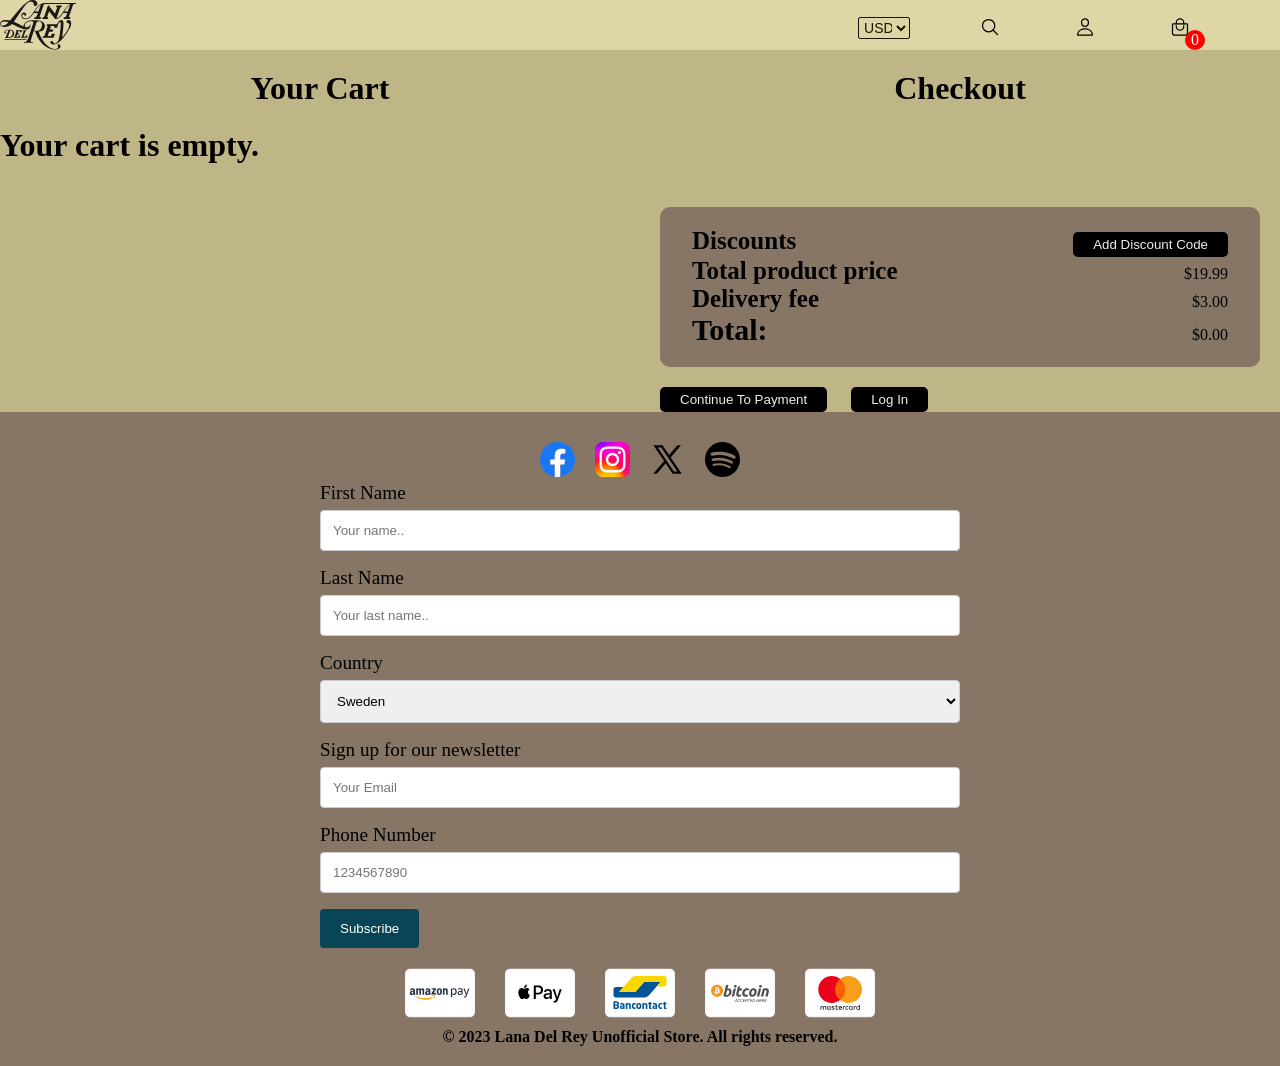
<file: cart.html>
<!doctype html>
<html lang="en">
  <head>
    <meta charset="UTF-8" />
    <meta name="viewport" content="width=device-width, initial-scale=1.0" />
    <title>Lana Del Rey Unofficial Stor</title>
    <link rel="stylesheet" href="css/general.css" />
    <link rel="stylesheet" href="css/cart.css" />
  </head>
  <body>
    <header>
      <nav class="menu">
        <a href="index.html"
          ><img src="images/Logo.svg" alt="Home" class="headerimg"
        /></a>
        <ul class="menu-buttons">
          <li class="menu-item">
            <select name="currency" id="currency-select">
              <option value="USD">USD</option>
              <option value="EUR">EUR</option>
              <option value="GBP">GBP</option>
            </select>
          </li>
          <li class="menu-item">
            <img src="images/icons/Search-outline.svg" alt="search" />
          </li>
          <li class="menu-item">
            <a href="account.html"
              ><img src="images/icons/person-outline.svg" alt="account"
            /></a>
          </li>
          <li class="menu-item">
            <img
              src="images/icons/bag-handle-outline.svg"
              alt="cart"
              class="icon_cart"
            />
            <span>0</span>
          </li>
        </ul>
      </nav>
    </header>
    <main>
      <div class="cartTab">
        <h1>Shopping Cart</h1>
        <div class="ListCart"></div>
        <div class="btn">
          <button class="close">Close</button>
          <button class="checkout">Check Out</button>
        </div>
      </div>
      <div class="CartContainer">
        <h1>Your Cart</h1>
        <div class="CartItemList"></div>
      </div>
      <div class="CheckoutContainer">
        <h1>Checkout</h1>
        <div class="CheckoutWindow">
          <ul>
            <li>
              <h2>Discounts</h2>
              <button>Add Discount Code</button>
            </li>
            <li>
              <h3>Total product price</h3>
              <span>$19.99</span>
            </li>
            <li>
              <h4>Delivery fee</h4>
              <span>$3.00</span>
            </li>
            <li>
              <h5>Total:</h5>
              <span class="total-price">$0.00</span>
            </li>
          </ul>
          <div class="CheckoutButtons">
            <button>Continue To Payment</button>
            <button>Log In</button>
          </div>
        </div>
      </div>
    </main>
    <footer>
      <!--Sociala medier-->
      <div class="socialmedia">
        <a href="https://www.facebook.com/lanadelrey"
          ><img src="images/icons/socialmedia/Facebook_icon.svg" alt="Facebook"
        /></a>
        <a href="https://www.instagram.com/lanadelrey/"
          ><img
            src="images/icons/socialmedia/Instagram_icon.svg"
            alt="Instagram"
        /></a>
        <a href="https://twitter.com/LanaDelRey"
          ><img src="images/icons/socialmedia/X_icon.svg" alt="X"
        /></a>
        <a href="https://open.spotify.com/artist/00FQb4jTyendYWaN8pK0wa"
          ><img src="images/icons/socialmedia/Spotify_icon.svg" alt="Spotify"
        /></a>
      </div>
      <!--Kontaktformulär-->
      <section class="newsletter_form">
        <form action="">
          <label for="fname">First Name</label>

          <input
            type="text"
            id="fname"
            name="firstname"
            placeholder="Your name.."
          />

          <label for="lname">Last Name</label>
          <input
            type="text"
            id="lname"
            name="lastname"
            placeholder="Your last name.."
          />

          <label for="country">Country</label>
          <select name="country" id="country">
            <option value="sweden">Sweden</option>
            <option value="uk">United Kingdom</option>
            <option value="us">United States</option>
            <option value="germany">Germany</option>
            <option value="japan">Japan</option>
          </select>

          <label for="email">Sign up for our newsletter</label>
          <input
            type="email"
            id="email"
            name="email"
            placeholder="Your Email"
          />

          <label for="phonenumber">Phone Number</label>
          <input
            type="tel"
            name="phonenumber"
            id="phonenumber"
            placeholder="1234567890"
          />

          <input type="submit" value="Subscribe" />
        </form>
      </section>
      <div class="paymentmethods">
        <img
          src="images/icons/payment/amazon-pay-svgrepo-com.svg"
          alt="Amazon Pay"
        />
        <img
          src="images/icons/payment/apple-pay-svgrepo-com.svg"
          alt="Apple Pay"
        />
        <img
          src="images/icons/payment/bancontact-svgrepo-com.svg"
          alt="Bancontact"
        />
        <img src="images/icons/payment/bitcoin-svgrepo-com.svg" alt="Bitcoin" />
        <img
          src="images/icons/payment/mastercard-full-svgrepo-com.svg"
          alt="Mastercard"
        />
      </div>
      <h2>&copy; 2023 Lana Del Rey Unofficial Store. All rights reserved.</h2>
    </footer>
    <script src="jscript/cart.js"></script>
    <script src="jscript/app.js" defer></script>
  </body>
</html>
</file>
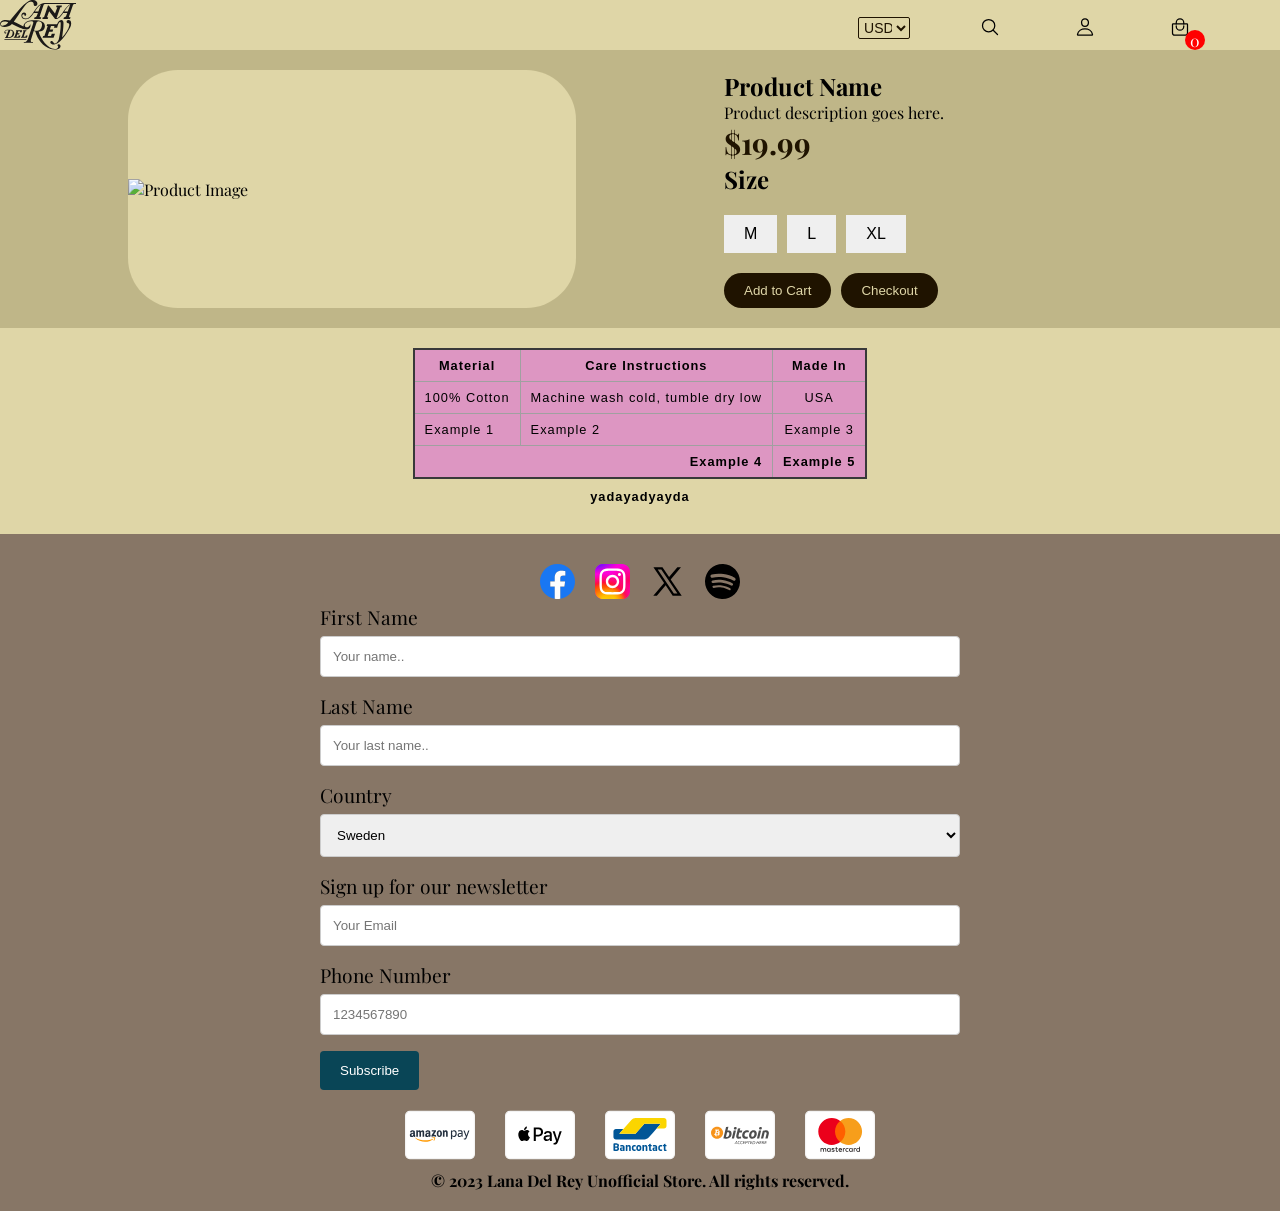
<file: product.html>
<!doctype html>
<html lang="en">
  <head>
    <meta charset="UTF-8" />
    <meta name="viewport" content="width=device-width, initial-scale=1.0" />
    <title>Lana Del Rey Unofficial Store</title>
    <link rel="stylesheet" href="/css/product.css" />
    <link rel="stylesheet" href="/css/general.css" />
    <style>
      @import url("https://fonts.googleapis.com/css2?family=Bebas+Neue&family=Caveat:wght@400..700&family=Playfair+Display:ital,wght@0,400..900;1,400..900&family=Protest+Guerrilla&family=SUSE+Mono:ital,wght@0,100..800;1,100..800&display=swap");
    </style>
  </head>
  <body>
    <header>
      <nav class="menu">
        <a href="index.html"
          ><img src="images/Logo.svg" alt="Home" class="headerimg"
        /></a>
        <ul class="menu-buttons">
          <li class="menu-item">
            <select name="currency" id="currency-select">
              <option value="USD">USD</option>
              <option value="EUR">EUR</option>
              <option value="GBP">GBP</option>
            </select>
          </li>
          <li class="menu-item">
            <img src="/images/icons/Search-outline.svg" alt="search" />
          </li>
          <li class="menu-item">
            <a href="account.html"
              ><img src="/images/icons/person-outline.svg" alt="account"
            /></a>
          </li>
          <li class="menu-item">
            <img
              src="/images/icons/bag-handle-outline.svg"
              alt="cart"
              class="icon_cart"
            />
            <span>0</span>
          </li>
        </ul>
      </nav>
    </header>
    <main>
      <section class="product_ratio">
        <img alt="Product Image" class="product_image" />
      </section>
      <section id="product_info">
        <h1>Product Name</h1>
        <p>Product description goes here.</p>
        <span class="price">$19.99</span>
        <h2>Size</h2>
        <ul class="product_size_buttons">
          <li><button class="size-button">M</button></li>
          <li><button class="size-button">L</button></li>
          <li><button class="size-button">XL</button></li>
        </ul>
        <div class="NavButtons">
          <button id="addtocart" onclick="addToCart()">Add to Cart</button>
          <button id="Checkout">Checkout</button>
        </div>
      </section>
      <section class="product_details">
        <table>
          <caption>
            yadayadyayda
          </caption>
          <thead>
            <tr>
              <th>Material</th>
              <th>Care Instructions</th>
              <th>Made In</th>
            </tr>
          </thead>
          <tbody>
            <tr>
              <td>100% Cotton</td>
              <td>Machine wash cold, tumble dry low</td>
              <td>USA</td>
            </tr>
            <tr>
              <td>Example 1</td>
              <td>Example 2</td>
              <td>Example 3</td>
            </tr>
          </tbody>
          <tfoot>
            <tr>
              <th scope="row" colspan="2">Example 4</th>
              <td>Example 5</td>
            </tr>
          </tfoot>
        </table>
      </section>
      <div class="cartTab">
        <h1>Shopping Cart</h1>
        <div class="ListCart"></div>
        <div class="btn">
          <button class="close">Close</button>
          <button class="checkout">Check Out</button>
        </div>
      </div>
    </main>
    <footer>
      <!--Sociala medier-->
      <div class="socialmedia">
        <a href="https://www.facebook.com/lanadelrey"
          ><img src="images/icons/socialmedia/Facebook_icon.svg" alt="Facebook"
        /></a>
        <a href="https://www.instagram.com/lanadelrey/"
          ><img
            src="images/icons/socialmedia/Instagram_icon.svg"
            alt="Instagram"
        /></a>
        <a href="https://twitter.com/LanaDelRey"
          ><img src="images/icons/socialmedia/X_icon.svg" alt="X"
        /></a>
        <a href="https://open.spotify.com/artist/00FQb4jTyendYWaN8pK0wa"
          ><img src="images/icons/socialmedia/Spotify_icon.svg" alt="Spotify"
        /></a>
      </div>
      <!--Kontaktformulär-->
      <section class="newsletter_form">
        <form>
          <label for="fname">First Name</label>

          <input
            type="text"
            id="fname"
            name="firstname"
            placeholder="Your name.."
          />

          <label for="lname">Last Name</label>
          <input
            type="text"
            id="lname"
            name="lastname"
            placeholder="Your last name.."
          />

          <label for="country">Country</label>
          <select name="country" id="country">
            <option value="sweden">Sweden</option>
            <option value="uk">United Kingdom</option>
            <option value="us">United States</option>
            <option value="germany">Germany</option>
            <option value="japan">Japan</option>
          </select>

          <label for="email">Sign up for our newsletter</label>
          <input type="email" id="email" placeholder="Your Email" />

          <label for="phonenumber">Phone Number</label>
          <input
            type="tel"
            name="phonenumber"
            id="phonenumber"
            placeholder="1234567890"
          />

          <input type="submit" value="Subscribe" />
        </form>
      </section>
      <div class="paymentmethods">
        <img
          src="images/icons/payment/amazon-pay-svgrepo-com.svg"
          alt="Amazon Pay"
        />
        <img
          src="images/icons/payment/apple-pay-svgrepo-com.svg"
          alt="Apple Pay"
        />
        <img
          src="images/icons/payment/bancontact-svgrepo-com.svg"
          alt="Bancontact"
        />
        <img src="images/icons/payment/bitcoin-svgrepo-com.svg" alt="Bitcoin" />
        <img
          src="images/icons/payment/mastercard-full-svgrepo-com.svg"
          alt="Mastercard"
        />
      </div>
      <h2>&copy; 2023 Lana Del Rey Unofficial Store. All rights reserved.</h2>
    </footer>
    <script src="/jscript/currency.js"></script>
    <!--<script src="/jscript/buttonselected.js"></script>-->
    <script src="/jscript/product.js"></script>
    <script src="/jscript/app.js" defer></script>
  </body>
</html>
</file>
<file: css/general.css>
* {
  margin: 0;
  padding: 0;
  box-sizing: border-box;
}

body {
  font-family: "Playfair Display", serif;
  display: flex;
  flex-direction: column;
}

body::-webkit-scrollbar {
  display: none;
}

a {
  text-decoration: none;
}

ul {
  list-style-type: none;
}

header {
  position: absolute;
  top: 0;
  left: 0;
  background-color: #dfd6a7;
  width: 100%;
  max-height: 50px;
}

.menu {
  position: relative;
  max-height: 50px;
  display: flex;
  justify-content: space-between;
  flex-direction: row;
}

.menu-buttons {
  display: flex;
  flex-direction: row;
  margin: 0;
  padding: 15px;
  align-items: baseline;
}

.menu-item {
  padding-right: 70px;
}

.menu-item img:hover {
  transform: scale(1.1);
  transition: transform 0.3s ease;
}

#currency-select {
  position: relative;
  top: -4px;
  padding: 2%;
  border: 1px solid #1f1300;
  border-radius: 2px;
  background-color: #dfd6a7;
  color: #1f1300;
  font-size: 14px;
  cursor: pointer;
}

.menu-item img {
  width: 20px;
  height: 20px;
  margin-right: 5px;
}

.menu-item span {
  display: flex;
  width: 20px;
  height: 20px;
  background-color: red;
  justify-content: center;
  align-items: center;
  color: #fff;
  border-radius: 50%;
  position: absolute;
  top: 30px;
  right: 75px;
}

.headerimg {
  height: 50px;
}

footer {
  background-color: #877666;
  width: 100%;
  display: flex;
  flex-direction: column;
  font-size: larger;
  padding: 20px 0;
  align-items: center;
}

footer h2 {
  font-size: 16px;
}

.socialmedia {
  display: flex;
  flex-direction: row;
  justify-content: center;
  align-items: center;
  margin-top: 10px;
}

.socialmedia img {
  width: 35px;
  height: 35px;
  margin: 0 10px;
}

.socialmedia img:hover {
  transform: scale(1.1);
  transition: transform 0.3s ease;
}

.newsletter_form {
  width: 50%;
  display: flex;
  flex-direction: column;
  align-items: center;
}

input[type="text"],
input[type="email"],
input[type="tel"],
select,
textarea {
  width: 100%;
  padding: 12px;
  border: 1px solid #ccc;
  border-radius: 4px;
  box-sizing: border-box;
  margin-top: 6px;
  margin-bottom: 16px;
  resize: vertical;
}

input[type="submit"] {
  background-color: #094556;
  color: white;
  padding: 12px 20px;
  border: none;
  border-radius: 4px;
  cursor: pointer;
}

input[type="submit"]:hover {
  background-color: #138eb0;
}

.paymentmethods {
  display: flex;
  flex-direction: row;
  justify-content: right;
  align-items: center;
  margin-top: 10px;
}

.paymentmethods img {
  width: 100px;
  height: 70px;
}

.cartTab {
  width: 400px;
  background-color: #1f1300;
  color: #eee;
  position: fixed;
  top: -100vh;
  right: 0;
  display: grid;
  grid-template-rows: 70px 1fr 70px;
  transition: 0.5s;
  z-index: 1000;
}

body.showCart .cartTab {
  top: 0;
}

.cartTab h1 {
  margin: 0;
  padding: 20px;
  font-size: 150%;
  font-weight: bold;
}

.cartTab .btn {
  display: grid;
  grid-template-columns: repeat(2, 1fr);
}

.cartTab .btn button {
  background-color: #a0a9ac;
  border: none;
  font-weight: bold;
  cursor: pointer;
}

.cartTab .btn .close {
  background-color: #567e89;
}

.cartTab .ListCart .item {
  display: grid;
  grid-template-columns: 70px 150px 50px 1fr;
  gap: 10px;
  text-align: center;
  align-items: center;
}

.cartTab .ListCart .item img {
  width: 100%;
}

.ListCart {
  overflow: auto;
}

.ListCart::-webkit-scrollbar {
  display: none;
}

.ListCart .item:nth-child(even) {
  background-color: #2b1c04;
}

.ListCart .quantity span {
  display: inline-block;
  width: 25px;
  height: 25px;
  background-color: #eee;
  color: #1f1300;
  border-radius: 50%;
  cursor: pointer;
}

.ListCart .quantity span:nth-child(2) {
  background-color: transparent;
  color: #eee;
}
</file>
<file: css/cart.css>
main {
  position: relative;
  margin-top: 50px;
  background-color: #bfb688;
  width: 100%;
  display: flex;
  flex-direction: row;
  align-items: flex-start;
}

.CartContainer {
  display: flex;
  flex-direction: column;
  width: 50%;
}

.CartContainer h1 {
  align-self: center;
  margin-top: 20px;
}

.CheckoutContainer {
  display: flex;
  flex-direction: column;
  width: 50%;
}

.CheckoutContainer h1 {
  align-self: center;
  margin-top: 20px;
}

.CheckoutWindow {
  margin-top: 80px;
}

.CheckoutWindow h2,
.CheckoutWindow h3,
.CheckoutWindow h4 {
  font-size: 25px;
}

.CheckoutWindow h5 {
  font-size: 30px;
}

.CheckoutWindow ul {
  display: flex;
  flex-direction: column;
  background-color: #877666;
  border-radius: 10px;
  padding: 20px 5%;
  margin: 20px;
}

.CheckoutWindow li {
  display: flex;
  flex-direction: row;
  align-items: baseline;
  justify-content: space-between;
}

.CheckoutWindow button {
  border: none;
  padding: 5px 20px;
  background-color: black;
  color: #eee;
  border-radius: 5px;
  cursor: pointer;
  margin-left: 20px;
}

.CheckoutWindow button:hover {
  transform: scale(1.1);
  transition: transform 0.3s ease;
}

.CartItem {
  width: 100%;
  display: flex;
  flex-direction: row;
  align-items: center;
  background-color: #ceb6de;
  text-align: center;
  border-radius: 10px;
}

.CartItem:nth-child(even) {
  background-color: #ae9bbc;
}

.CartItem div {
  padding-right: 70px;
}

.CartItem img {
  padding-right: 30px;
  width: 200px;
}

.CartItem .quantity span {
  display: inline-block;
  width: 25px;
  height: 25px;
  background-color: #eee;
  color: #1f1300;
  border-radius: 50%;
  cursor: pointer;
}

.name a {
  color: #1f1300;
  font-size: 20px;
  font-weight: bold;
  border-bottom: 2px solid;
}
</file>
<file: css/product.css>
main {
  position: relative;
  margin-top: 50px;
  background-color: #bfb688;
  display: flex;
  flex-wrap: wrap;
  width: 100%;
}

.product_ratio {
  position: relative;
  left: 10%;
  align-content: center;
  background-color: #dfd6a7;
  margin: 20px 0;
  width: 35%;
  border-radius: 50px;
}

.product_image {
  width: 100%;
  height: auto;
}

#product_info {
  display: block;
  width: 450px;
  padding: 20px;
  position: relative;
  left: 20%;
}

.product_size_buttons {
  display: flex;
  flex-direction: row;
  align-items: center;
  margin-top: 20px;
  cursor: pointer;
}

.product_size_buttons button {
  border: none;
  padding: 10px 20px;
  margin-right: 10px;
  font-size: 16px;
}

.product_size_buttons button:hover {
  background-color: grey;
}

.product_details {
  display: flex;
  background-color: #dfd6a7;
  width: 100%;
  justify-content: center;
  padding: 20px;
}

.NavButtons {
  display: flex;
  flex-direction: row;
  margin-top: 20px;
}

.NavButtons button {
  border: none;
  padding: 10px 20px;
  background-color: #1f1300;
  color: #dfd6a7;
  border-radius: 20px;
  margin-right: 10px;
  cursor: pointer;
}

table {
  border-collapse: collapse;
  border: 2px solid rgb(57, 57, 57);
  font-family: sans-serif;
  font-size: 0.8rem;
  letter-spacing: 1px;
}

caption {
  caption-side: bottom;
  padding: 10px;
  font-weight: bold;
}

thead,
tfoot,
tbody {
  background-color: rgb(221, 150, 194);
}

th,
td {
  border: 1px solid rgb(160 160 160);
  padding: 8px 10px;
}

td:last-of-type {
  text-align: center;
}

tfoot th {
  text-align: right;
}

tfoot td {
  font-weight: bold;
}

.price {
  font-size: 30px;
  font-weight: bold;
  color: #1f1300;
  margin-top: 20px;
}
</file>
